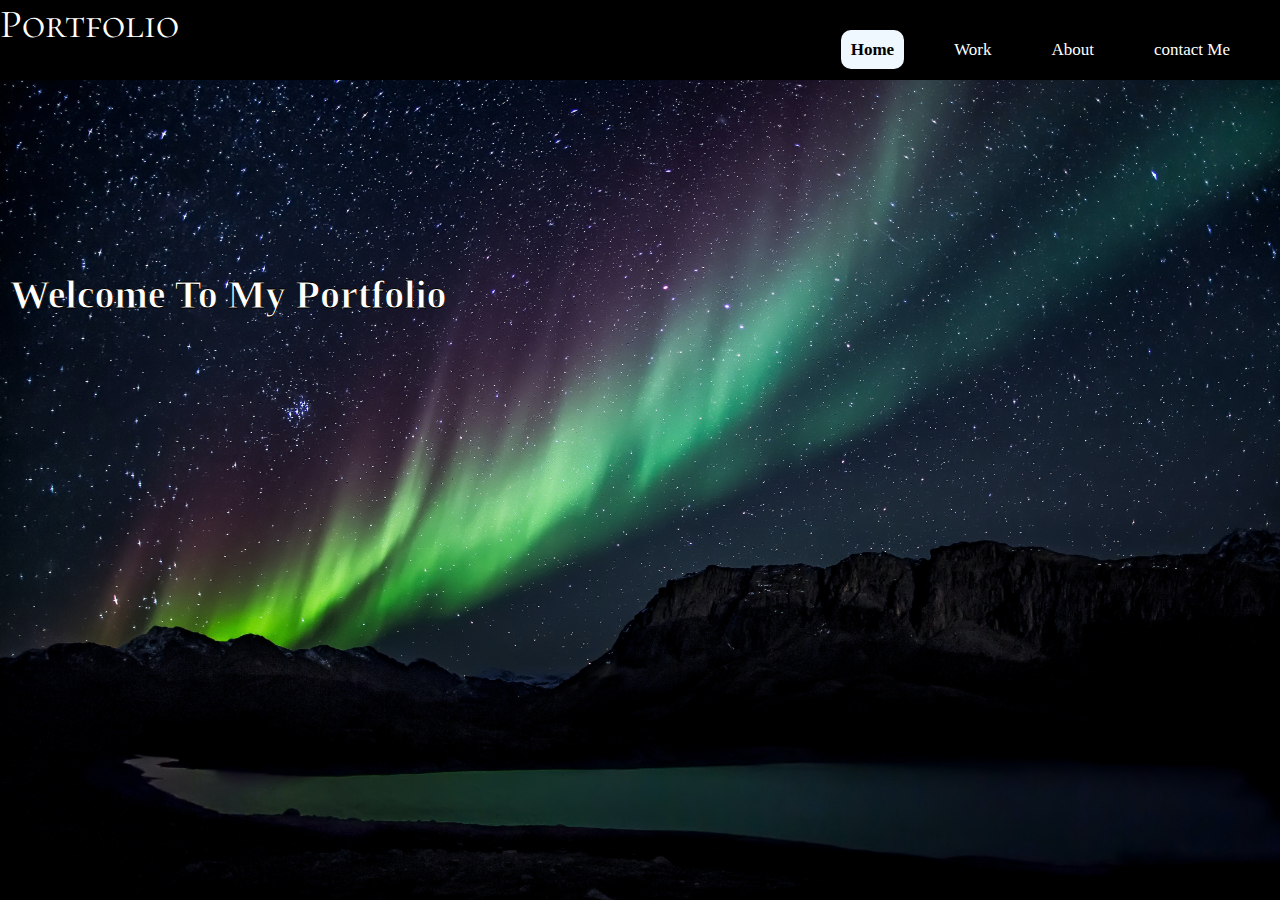
<file: index.html>
<!DOCTYPE html>
<html lang="en">
<head>
    <meta charset="UTF-8">
    <meta http-equiv="X-UA-Compatible" content="IE=edge">
    <meta name="viewport" content="width=device-width, initial-scale=1.0">

    <title>Portfolio</title>
<link rel="stylesheet" href="style.css">
<link rel="icon" href="assets/icon.png">

<script></script>
<script src="https://code.jquery.com/jquery-3.6.0.js"></script>
<script src="jquery.backgroundMove.js"></script>

</script>
</head>
<body class="home">
    <div id="preloader"></div>
   
<header>
    <div class="nav">
        <label for="">Portfolio</label>
<input type="checkbox" id="check">
<label for="check"> <img id="tog" src="assets/tog.png" height="35px" width="35px" style="float: right; margin:20px; " ></label>
        <ul>
            <li><a class="active" href="index.html">Home</a></li>
            <li><a href="work.html">Work</a></li>
            <li><a href="about.html">About</a></li>
            <li><a href="contact.html">contact Me</a></li>

        </ul>
    </div>
    </header>
   <section class="section_home">
    <div class="main">
        <h1 data-text="Hello..." >Hello...</h1>
        <h2 data-text="Welcome To My Portfolio">Welcome To My Portfolio</h2>

    </div>
   </section>
   <footer class="home_foot">
        <center><h3>Thank You</h3></center>
   </footer>
<script></script>

<script type="text/javascript">
$('body').backgroundMove({

  movementStrength:'40'

});

var loader = document.getElementById("preloader")

window.addEventListener("load",function(){
    loader.style.display="none";
})


</script>
</body>
</html>
</file>
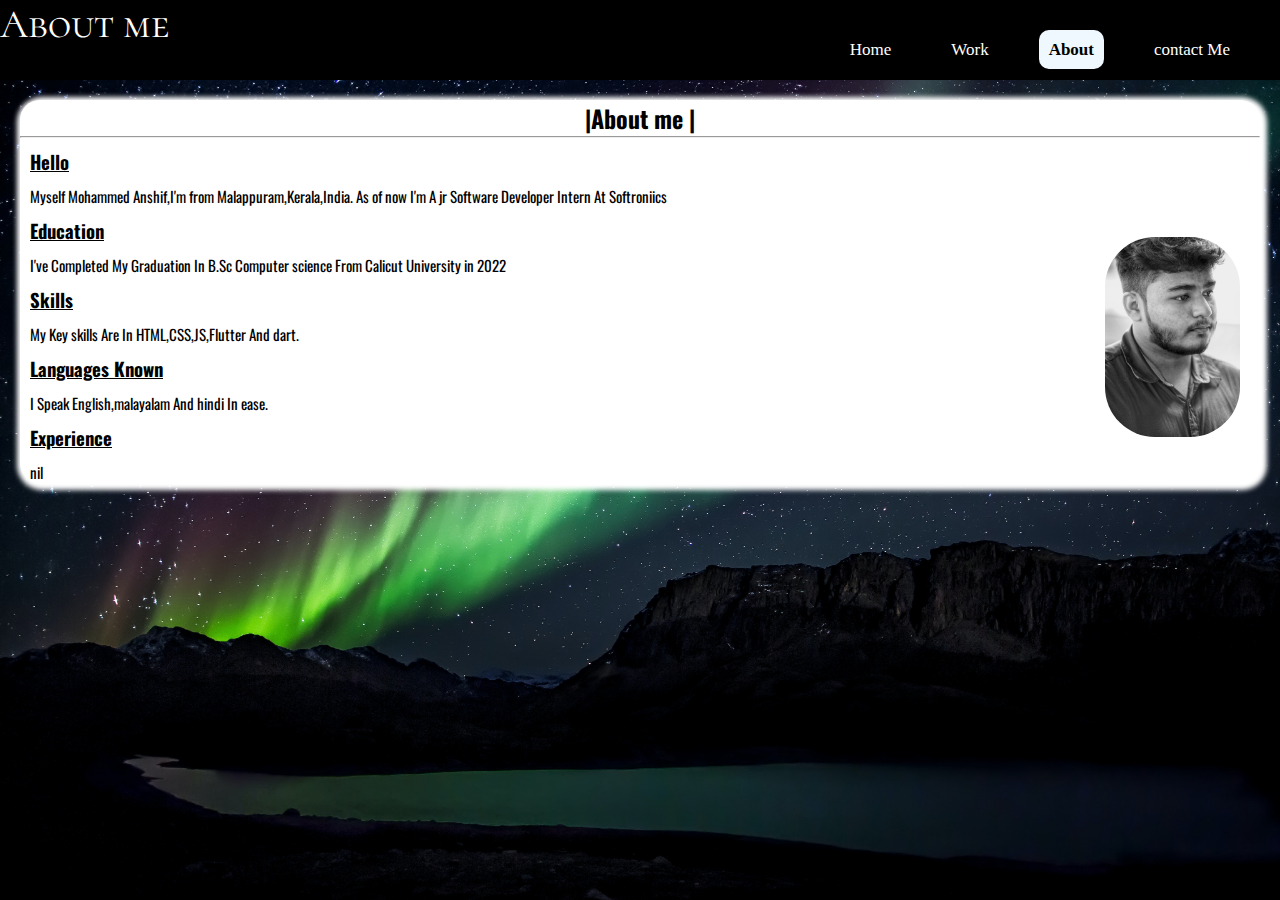
<file: about.html>
<!DOCTYPE html>
<html lang="en">
<head>
    <meta charset="UTF-8">
    <meta http-equiv="X-UA-Compatible" content="IE=edge">
    <meta name="viewport" content="width=device-width, initial-scale=1.0">

    <title>About me</title>
    <link rel="icon" href="assets/icon.png">

    <link rel="stylesheet" href="style.css">
</head>
<body class="home">
    <div id="preloader"></div>

<header>
    <div class="nav">
        <label for="">About me</label>
<input type="checkbox" id="check">
<label for="check"> <img id="tog" src="assets/tog.png" height="35px" width="35px" style="float: right; margin:20px; " ></label>
        <ul>
            <li><a href="index.html">Home</a></li>
            <li><a href="work.html">Work</a></li>
            <li><a  class="active" href="about.html">About</a></li>
            <li><a href="contact.html">contact Me</a></li>

        </ul>
    </div>
    </header>
    <section>
        <div class="about">
            <center><h2>|About me |</h2></center>
            <hr>
            <h3><u>Hello</u>
            </h3>
            <p>Myself Mohammed Anshif,I'm from Malappuram,Kerala,India. As of now I'm A jr Software Developer Intern At Softroniics</p>
            <img src="assets/profil.jpg" alt="" srcset="" height="200px">
            <h3><u>Education</u></h3>
            <p>I've Completed My Graduation In B.Sc Computer science From Calicut University in 2022</p>
            <h3><u>Skills</u></h3>
            <p>My Key skills Are In HTML,CSS,JS,Flutter And dart.</p>
            <h3><u>Languages Known</u></h3>
            <p>I Speak English,malayalam And hindi In ease.</p>
            <h3><u>Experience</u></h3>
            <p>nil</p>



        </div>
    </section>
    <script>var loader = document.getElementById("preloader")

        window.addEventListener("load",function(){
            loader.style.display="none";
        })
        </script>
    </body>
    </html>
</file>
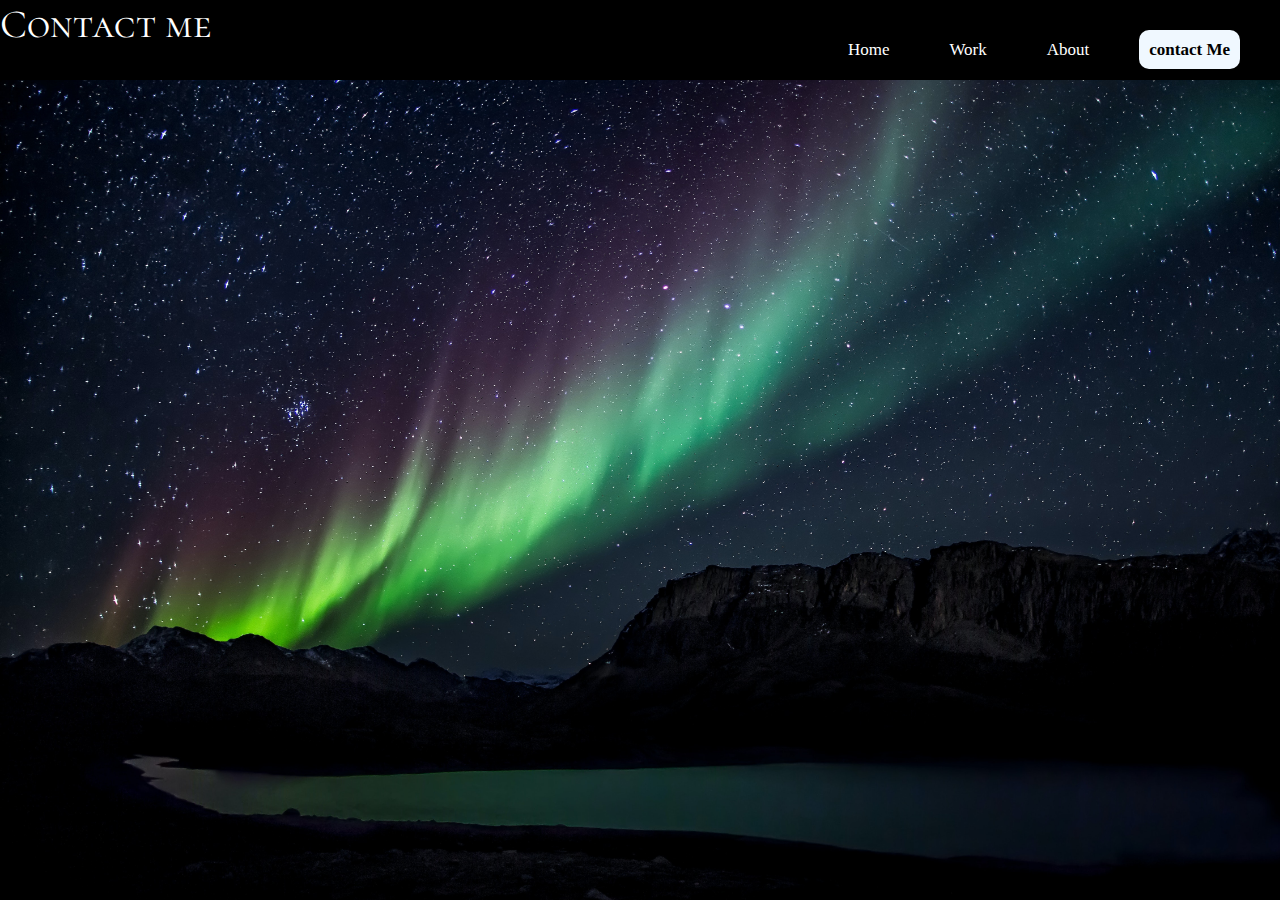
<file: contact.html>
<!DOCTYPE html>
<html lang="en">
<head>
    <meta charset="UTF-8">
    <meta http-equiv="X-UA-Compatible" content="IE=edge">
    <meta name="viewport" content="width=device-width, initial-scale=1.0">

    <title>Contact</title>
    <link rel="icon" href="assets/icon.png">

<link rel="stylesheet" href="style.css">
</head>
<body class="home">
    <div id="preloader"></div>

<header>
    <div class="nav">
        <label for="">Contact me</label>
<input type="checkbox" id="check">
<label for="check"> <img id="tog" src="assets/tog.png" height="35px" width="35px" style="float: right; margin:20px; " ></label>
        <ul>
            <li><a href="index.html">Home</a></li>
            <li><a href="work.html">Work</a></li>
            <li><a href="about.html">About</a></li>
            <li><a  class="active" href="contact.html">contact Me</a></li>

        </ul>
    </div>
    </header>
    <script>var loader = document.getElementById("preloader")

        window.addEventListener("load",function(){
            loader.style.display="none";
        })
        </script>
</body>
</html>
</file>
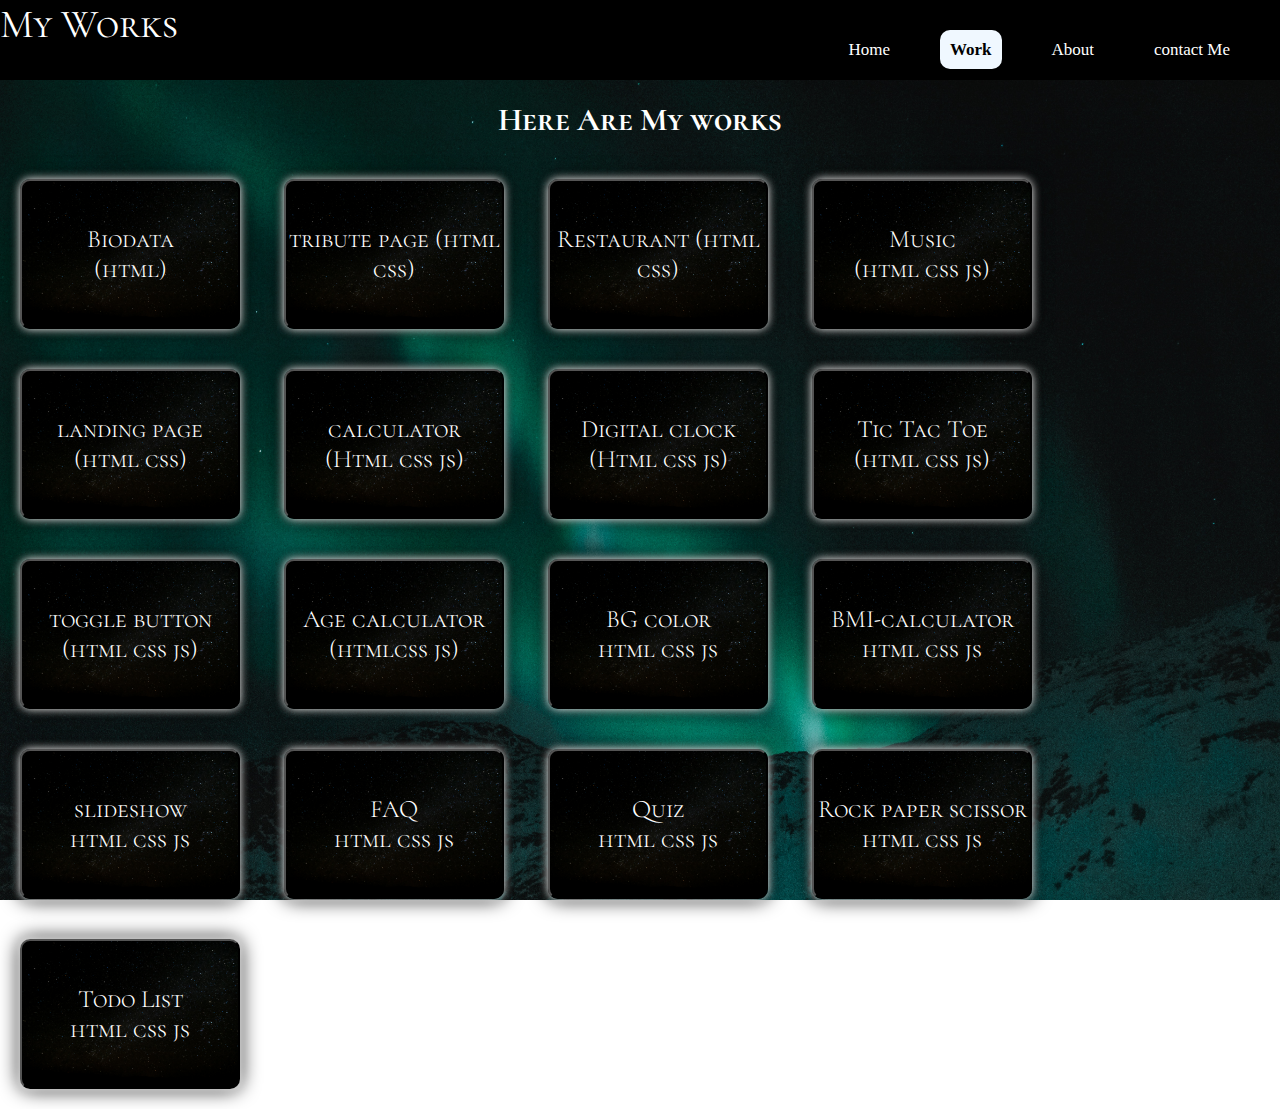
<file: work.html>
<!DOCTYPE html>
<html lang="en">
<head>
    <meta charset="UTF-8">
    <meta http-equiv="X-UA-Compatible" content="IE=edge">
    <meta name="viewport" content="width=device-width, initial-scale=1.0">

    <title>Works</title>
    <link rel="icon" href="assets/icon.png">
<link rel="stylesheet" href="style.css">
</head>
<body class="work">
    <div id="preloader"></div>

<header>
    <div class="nav">
        <label for="">My Works</label>
<input type="checkbox" id="check">
<label for="check"> <img id="tog" src="assets/tog.png" height="35px" width="35px" style="float: right; margin:20px; " ></label>
        <ul>
            <li><a href="index.html">Home</a></li>
            <li><a  class="active" href="work.html">Work</a></li>
            <li><a href="about.html">About</a></li>
            <li><a href="contact.html">contact Me</a></li>

        </ul>
    </div>
    </header>
    <div class="main_work">
        <h1>Here Are My works</h1>
    </div>
    <div class="cards">
        <button><a href="https://anshif14.github.io/biodata/">Biodata <br> (html)</a></button>
        <button><a href="https://anshif14.github.io/steve-jobs/">tribute page (html css)</a></button>
        <button><a href="https://anshif14.github.io/restaurant/">Restaurant (html css)</a></button>
        
        <button><a href="https://anshif14.github.io/Music/">Music <br> (html css js)</a></button>
        
        <button><a href="https://anshif14.github.io/stupa/">landing page <br>(html css)</a></button>
        <button><a href="https://anshif14.github.io/calculator/">calculator <br> (Html css js)</a></button>
        <button><a href="https://anshif14.github.io/digital-clock/">Digital clock <br>(Html css js)</a></button>
        
        <button><a href="https://anshif14.github.io/tictactoe/">Tic Tac Toe <br>(html css js)</a></button>
        <button><a href="https://anshif14.github.io/toggle-button/">toggle button <br>(html css js)</a></button>
        <button><a href="https://anshif14.github.io/age-calculator/">Age calculator <br> (htmlcss js)</a></button>
        
        <button><a href="https://anshif14.github.io/bgcolor/">BG color <br> html css js</a></button>
        <button><a href="https://anshif14.github.io/BMI-calculator/">BMI-calculator <BR> html css js</a></button>
         <button><a href="https://anshif14.github.io/slideshow/">slideshow <br> html css js</a></button> 
        
         <button><a href="https://anshif14.github.io/faq/">FAQ <br> html css js</a></button> 
        <button><a href="https://anshif14.github.io/quiz/">Quiz <br> html css js</a></button>
        <button><a href="https://anshif14.github.io/RPS/">Rock paper scissor <br> html css js</a></button> 
        
         <button><a href="https://anshif14.github.io/todo/">Todo List <br> html css js</a></button> 
        <!-- <button><a href="">project 1</a></button> -->
        <!-- <button><a href="">project 1</a></button> -->
        
        <!-- <button><a href="">project 1</a></button> -->
        <!-- <button><a href="">project 1</a></button> -->
       <!-- <button><a href="">project 1</a></button> -->
        
        <!-- <button><a href="">project 1</a></button> -->
        <!-- <button><a href="">project 1</a></button> -->
        <!-- <button><a href="">project 1</a></button> -->
        
        <!-- <button><a href="">project 1</a></button> -->
        <!-- <button><a href="">project 1</a></button> -->
        <!-- <button><a href="">project 1</a></button> -->
        
        <!-- <button><a href="">project 1</a></button> -->
        <!-- <button><a href="">project 1</a></button> -->
        <!-- <button><a href="">project 1</a></button> -->
        
        <!-- <button><a href="">project 1</a></button> -->
        <!-- <button><a href="">project 1</a></button> -->
        <!-- <button><a href="">project 1</a></button> -->
        
        <!-- <button><a href="">project 1</a></button> -->
        <!-- <button><a href="">project 1</a></button> -->
        


    </div>
    <footer class="work_foot">
        <center><h3>Thank You</h3></center>
   </footer>
   <script>var loader = document.getElementById("preloader")

    window.addEventListener("load",function(){
        loader.style.display="none";
    })
    </script>
    </body>
    </html>
</file>
<file: style.css>
@import url('https://fonts.googleapis.com/css2?family=Cormorant+SC:wght@300;400&family=Dancing+Script:wght@700&display=swap');
@import url('https://fonts.googleapis.com/css2?family=Cormorant+SC:wght@300;400&family=Dancing+Script:wght@700&family=Nova+Mono&display=swap');
@import url('https://fonts.googleapis.com/css2?family=Cormorant+SC:wght@300;400&family=Dancing+Script:wght@700&family=Nova+Mono&family=Oswald:wght@200;300;400&display=swap');

*{
    margin: 0;
    padding: 0;
    box-sizing: border-box;
}
label{
    cursor: pointer;
}
      
.work{
    background:linear-gradient(rgba(0, 0, 0, 0.245),rgba(0, 0, 0, 0.034)  ),url(assets/bg4.jpg);    
    background-attachment: fixed;
   background-position: 50%;
    background-size:cover;
}
header{
    background-color: black;
    color: white;
    height: 80px;
    width: 100%;
}
header label{
    font-size: 40px;
    font-family: cormorant sc;
}
header ul{
    float: right;
    display: flex;
    list-style: none;
    padding: 20px;
}
header ul li{
    padding: 20px;
}
header ul li a{
    text-decoration: none;
    color: rgb(255, 255, 255);
    font-size: 17px;
    padding: 10px;
    transition: 0.5s ease;
    border-radius:10px ;

}
header ul li a:hover{
    background-color: white;
    color: black;
    border-radius:10px ;
}
body{
    background:url(assets/gbg3.jpg);
    background-repeat: no-repeat;
    background-size: calc(100% + 80px);
}

#tog{
display: none;
}
.main h1{
    color: transparent;
    font-size: 80px;
    margin-top: 100px;
    margin-left: 20px;
}
.main h1::before{
    content: attr(data-text);
    position: absolute;
    margin-left: 0;
    width: 0%;
    color: #ffffff;
    overflow: hidden;
    animation: animate 2s linear infinite;
}
@keyframes animate
{
    0% ,10%, 100%{
        width: 0%;
    }
    70%,90%{
        width: 38%;
    }
}
.main h2{
    color: white;
    -webkit-text-stroke: 0.1vh black;
    font-size: 40px;
    margin-left: 10px;
}
.main  {
    color: white;
}
.active{
    font-weight: bold;
    background-color: aliceblue;
    color: black;
    border-radius: 10px;
}
.main_work h1{
    color: white;
    text-align: center;
    margin: 20px;  
    font-family: cormorant sc;
}
footer{
    display: none;
}
.cards button{
    height: 150px;
    width:220px;
    margin: 20px;
    background:url(assets/bg5.jpg);
    background-size: cover;
    box-shadow: rgb(255, 255, 255) 0px 0px 10px,
                        0px 0px 20px;
    border-radius: 10px;
    transition: 0.3s all;
    

}
.cards button:hover{
    transform: scale(1.2);
}
.cards button a{
    text-decoration: none;
    font-size: 25px;
    font-weight: 300;
    color: white;
    font-family: cormorant sc;
}
.home_foot{
    height: 50px;
    width: 100%;
    background-color: black;
    color: white;
    position: fixed;
    bottom: 0;
}
h3{
    margin-top: 10px;
}
.work_foot{
    height: 50px;
    width: 100%;
    background-color: black;
    color: white;
    position: cover;
    bottom: 0;
}
.work_foot h3{
    margin-top: 20px;
}
.about{
    color: black;
    background-color: white;
    margin: 20px;
    font-family: oswald;
    border-radius: 20px;
    box-shadow: inset white 2px 2px 5px 5px;

    box-shadow: rgb(255, 255, 255) 2px 2px 5px 5px;

}
.about h3{
    margin: 10px;
}
.about p{
    font-size: 15px;
    margin: 10px;
}
.about img{
    float: right;
    margin: 20px;
    border-radius: 50px;
}
nav img{
    padding: 20px;
    margin-right: 20px;
    
    
    }
#check{
    display: none;
}
#tog{
    display: none;
}
@media (max-width:900px) {
    header label{
        font-size: 35px;
        font-family: cormorant sc;
    }
    header ul{
        float: right;
        display: flex;
       
        padding: 15px;
    }
    header ul li{
        padding: 20px;
    }
    header ul li a{
        
       
        font-size: 14px;
        padding: 8px;
        
    }
    body{
        background-size: cover;
        background-attachment: fixed;
        background-position: calc(100% + 50px);

    }

#toh{
    display: none;

}
footer{
    display: block;
    
}
}
@media (max-width:650px) {
    header label{
        font-size: 30px;
        font-family: cormorant sc;
    }
    header ul{
        float: right;
        display: flex;
       
        padding: 12px;
    }
    header ul li{
        padding: 18px;
    }
    header ul li a{
        font-size: 12px;
        padding: 6px;
    }
    body{
        background-size: cover;
        background-attachment: fixed;
        background-position: calc(100% + 50px);
    }
    footer{
        display: block;
}
@media (max-width:580px) {
    #tog{
        display: block;
        }
    header label{
        font-size: 30px;
        font-family: cormorant sc;
    }
    header ul{ 
    display: block;
    position: fixed;
    background-color: black;
    height: 100%;
    left: -100%;
    transition: 0.5s ease;
    padding: 15px;
    }
    header ul li{
        padding: 20px;
    }
    header ul li a{
        font-size: 14px;
        padding: 8px;
    }
    body{
        background-size: cover;
        background-attachment: fixed;
        background-position: calc(100% + 50px);
        width: 100%;
        height: 100%;
    }
}
h1{
    font-size: 40;
    display: none;
}
h2{
    text-align: center;
    margin: auto;
    margin-top: 40%;
}
footer{
    display: block;
}
}
#check:checked ~ul{
left: 0%;
}
body {
    animation: transitionIn 0.7s ease;
 }
 @keyframes transitionIn {
    from {
        opacity: 0;
        transform: rotateX(-10deg);
    }
    to  {
        opacity: 1;
        transform: rotateX(0);
    }
 }
 #preloader{
    background: rgba(0, 0, 0, 0.315) url(assets/load3.gif) no-repeat center center;
    height: 100vh;
    width: 100%;
    position: fixed;
    z-index: 100;
    background-size: 20%;
 }
</file>
